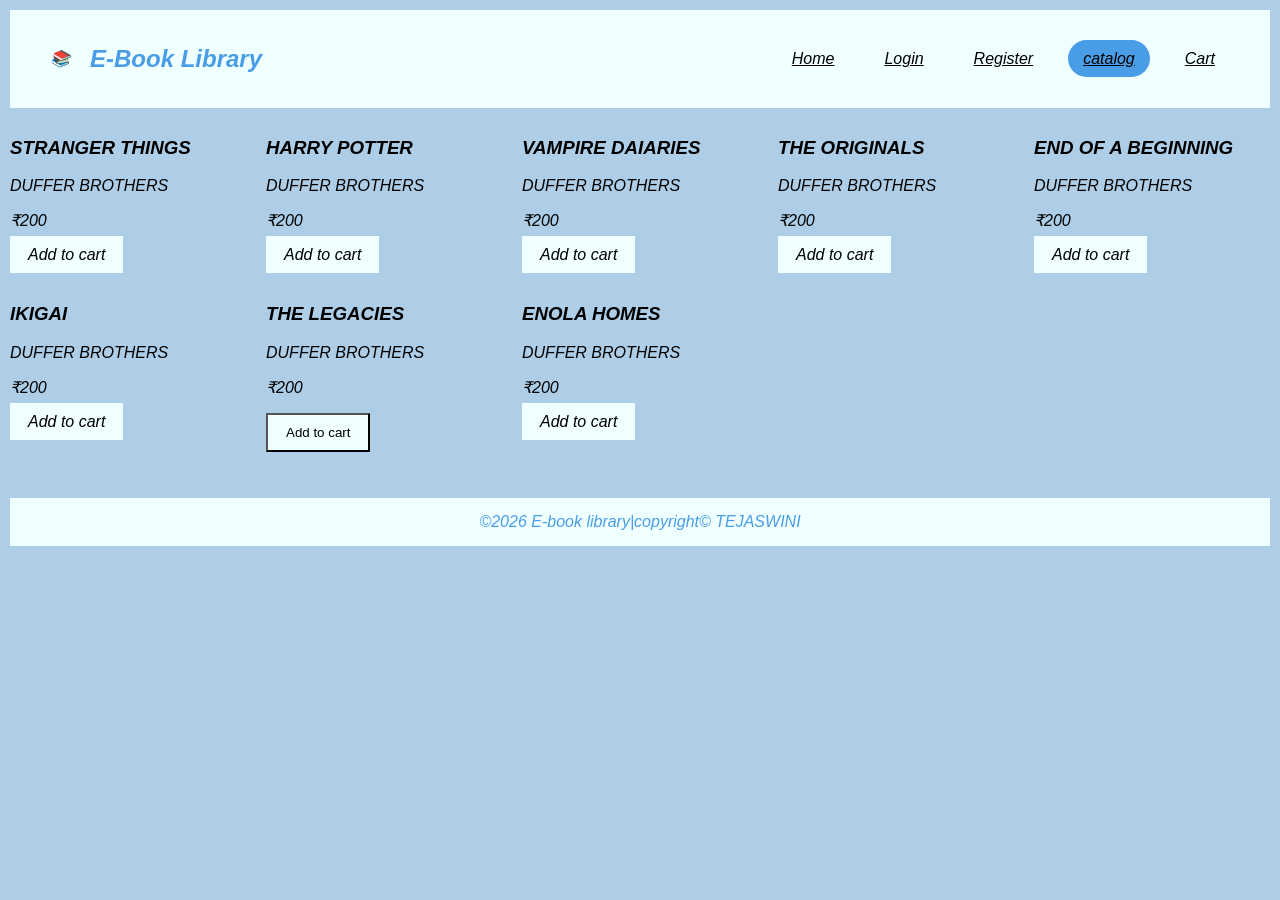
<file: EXP-1/catalog.html>
<!DOCTYPE html>
<html lang="en">
<head>
    <meta charset="UTF-8">
    <meta name="viewport" content="width=device-width, initial-scale=1.0">
    <title>catalog</title>
    <link rel="stylesheet" href="styles.css">
</head>
<body>
     <header>
        <div class="logo">
            <div class="c">📚</div>
            <h2>E-Book Library</h2>
            <div class="s"></div>
        

        </div>
        <nav>
           <ul>
             <li><a href="index.html">Home</a></li>
             <li><a href="login.html">Login</a></li>
             <li><a href="register.html">Register</a></li>
             <li><a href="catalog.html" class="active">catalog</a></li>
             <li><a href="cart.html">Cart</a></li>
           </ul>

        </nav>
        </header>
        <section class="books">
            <div class="card">
                <h3>STRANGER THINGS</h3>
                <P>DUFFER BROTHERS</P>
                <P>₹200</P>
                <a class="btn">Add to cart</a>
            </div>

            <div class="card">
                <h3>HARRY POTTER</h3>
                <P>DUFFER BROTHERS</P>
                <P>₹200</P>
                <a class="btn">Add to cart</a>
            </div>

             <div class="card">
                <h3>VAMPIRE DAIARIES</h3>
                <P>DUFFER BROTHERS</P>
                <P>₹200</P>
                <a class="btn">Add to cart</a>
            </div>

            <div class="card">
                <h3>THE ORIGINALS</h3>
                <P>DUFFER BROTHERS</P>
                <P>₹200</P>
                <a class="btn">Add to cart</a>
            </div>
            <div class="card">
                <h3>END OF A BEGINNING</h3>
                <P>DUFFER BROTHERS</P>
                <P>₹200</P>
                <a class="btn">Add to cart</a>
            </div>

            <div class="card">
                <h3>IKIGAI</h3>
                <P>DUFFER BROTHERS</P>
                <P>₹200</P>
                <a class="btn">Add to cart</a>
            </div>

             <div class="card">
                <h3>THE LEGACIES</h3>
                <P>DUFFER BROTHERS</P>
                <P>₹200</P>
                <button class="btn">Add to cart</button>
            </div>

            <div class="card">
                <h3>ENOLA HOMES</h3>
                <P>DUFFER BROTHERS</P>
                <P>₹200</P>
                <a class="btn">Add to cart</a>
            </div>
        </section>
    <br><br>

    <footer>©️2026 E-book library|copyright©️ TEJASWINI</footer>
</body>
</html>
</file>
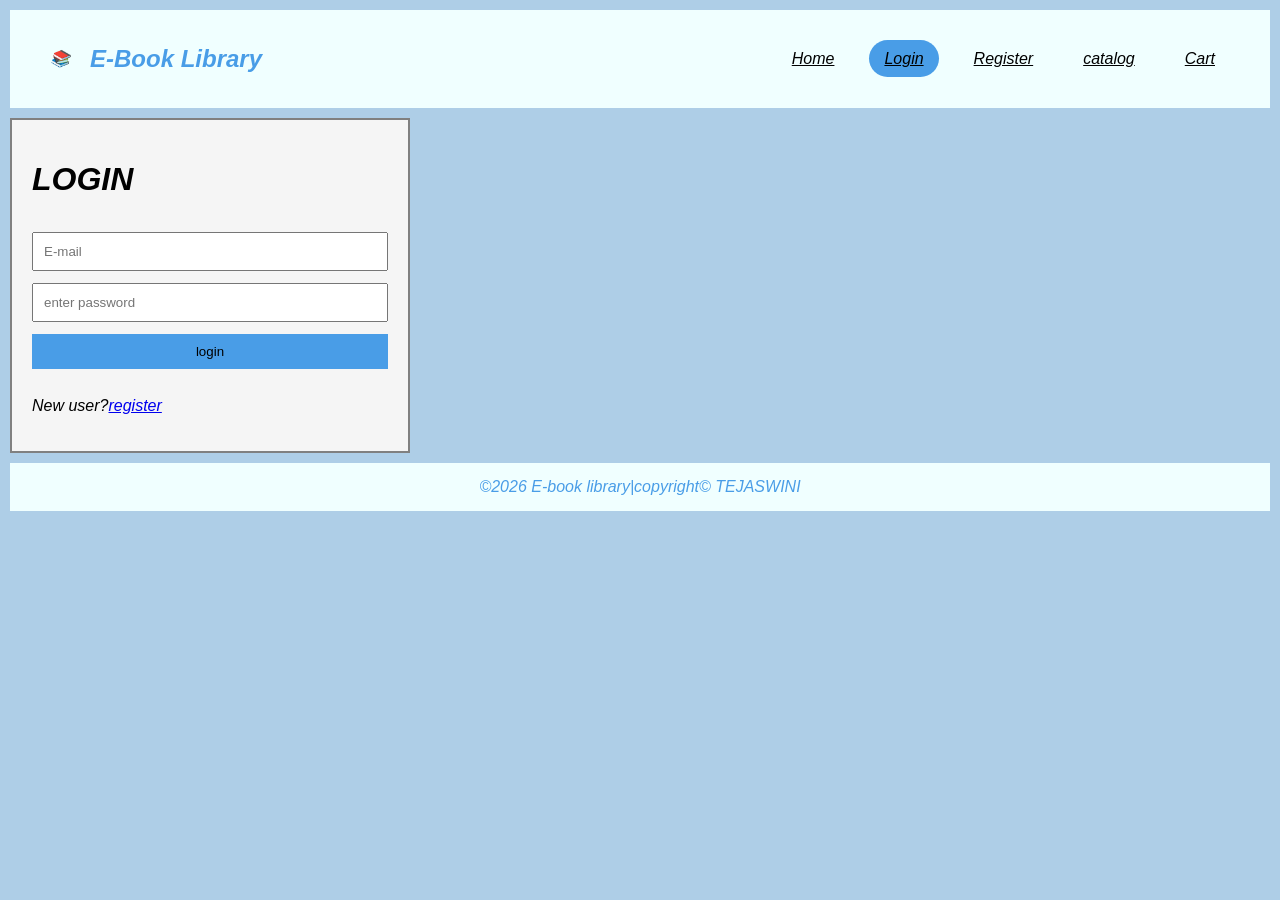
<file: EXP-1/login.html>
<!DOCTYPE html>
<html lang="en">
<head>
    <meta charset="UTF-8">
    <meta name="viewport" content="width=device-width, initial-scale=1.0">
    <title>LOGIN</title>
    <link rel="stylesheet" href="styles.css">
</head>
<body>
    <header>
        <div class="logo">
            <div class="c">📚</div>
            <h2>E-Book Library</h2>
            <div class="s"></div>
        

        </div>
        <nav>
           <ul>
             <li><a href="index.html">Home</a></li>
             <li><a href="login.html" class="active">Login</a></li>
             <li><a href="register.html">Register</a></li>
             <li><a href="catalog.html">catalog</a></li>
             <li><a href="cart.html">Cart</a></li>
           </ul>
        </nav>
   
    </header>
    <div class="center">
        <form class="form">
            <h1>LOGIN</h1>
            <input placeholder="E-mail">
            <input type="password" placeholder="enter password">
            <button>login</button>
            <p>New user?<a href="register.html">register</a></p>
        </form>
    </div>
    <footer>©️2026 E-book library|copyright©️ TEJASWINI</footer>
</body>
</html>
</file>
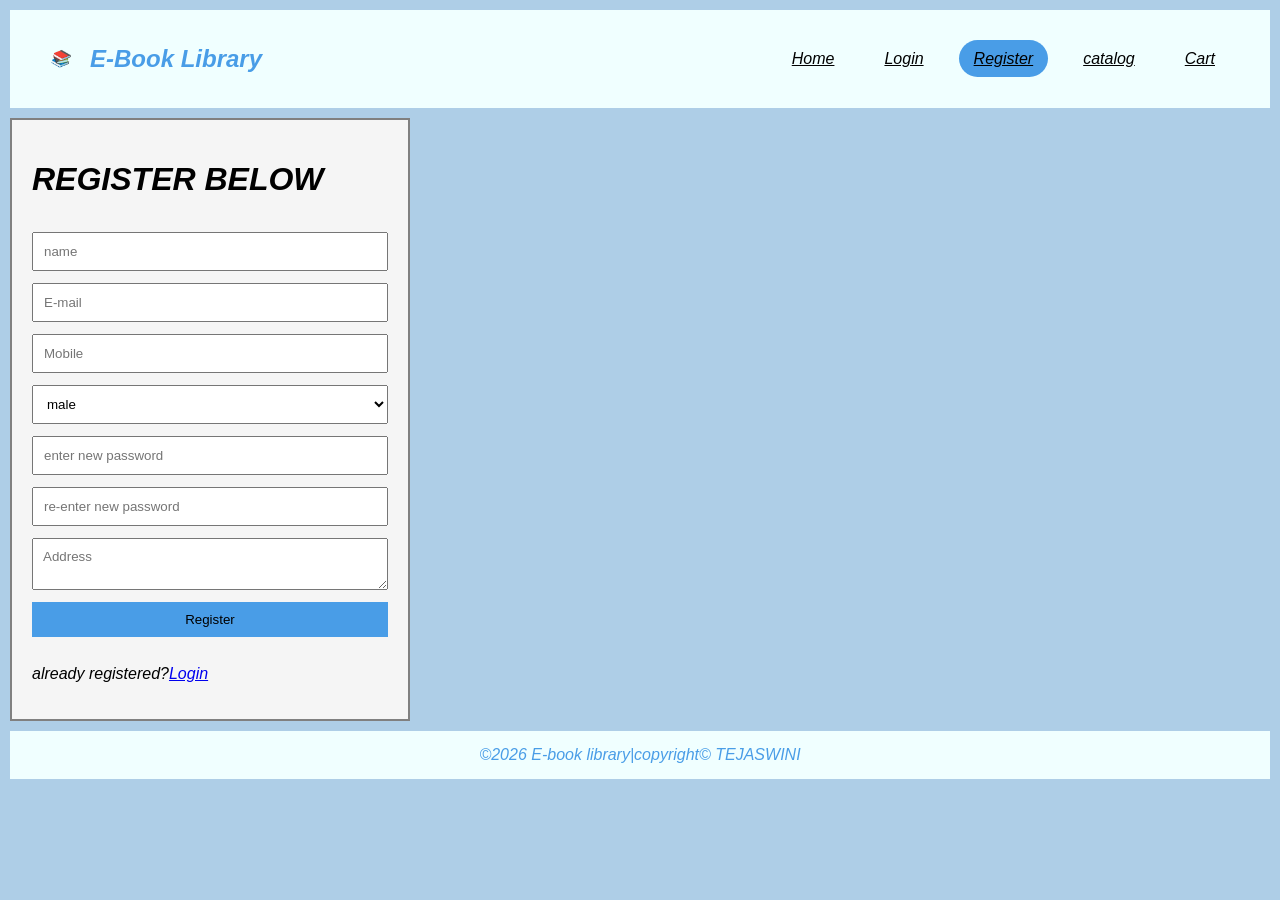
<file: EXP-1/register.html>
<!DOCTYPE html>
<html lang="en">
<head>
    <meta charset="UTF-8">
    <meta name="viewport" content="width=device-width, initial-scale=1.0">
    <title>Registration</title>
    <link rel="stylesheet" href="styles.css">
</head>
<body>
    <header>
        <div class="logo">
            <div class="c">📚</div>
            <h2>E-Book Library</h2>
            <div class="s"></div>
        

        </div>
        <nav>
           <ul>
             <li><a href="index.html">Home</a></li>
             <li><a href="login.html">Login</a></li>
             <li><a href="register.html" class="active">Register</a></li>
             <li><a href="catalog.html">catalog</a></li>
             <li><a href="cart.html">Cart</a></li>
           </ul>
        </nav>
   
    </header>
    <div class="center">
        <form class="form">
            <h1>REGISTER BELOW</h1>
            <input placeholder="name">
            <input placeholder="E-mail">
            <input placeholder="Mobile">
            <select><option>male</option><option>Female</option></select>
            <input type="password" placeholder="enter new password">
            <input type="password" placeholder="re-enter new password">
            <textarea placeholder="Address"></textarea>
            <button>Register</button>
            <p>already registered?<a href="login.html">Login</a></p>

        </form>
    </div>
    <footer>©️2026 E-book library|copyright©️ TEJASWINI</footer>
</body>
</html>
</file>
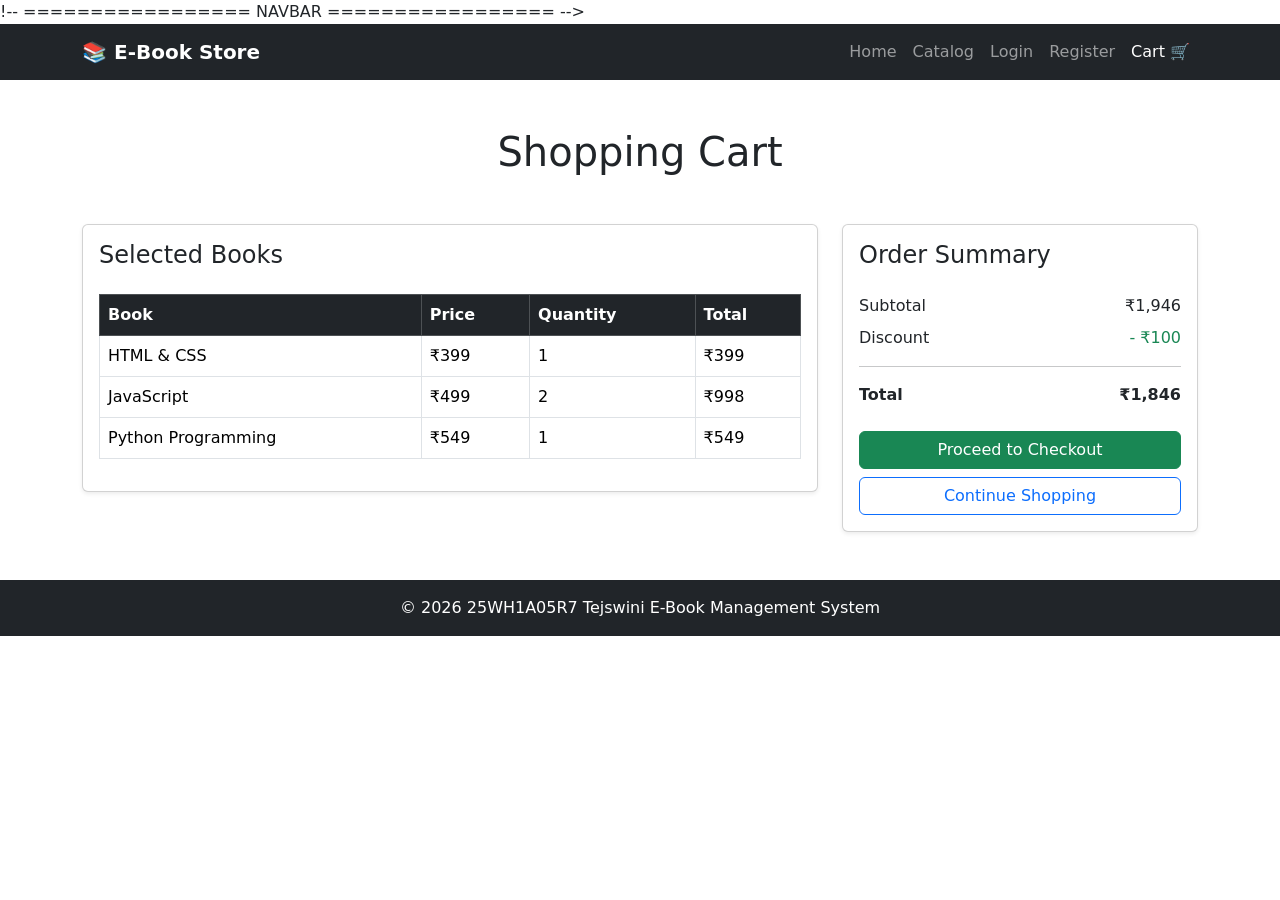
<file: EXP-2/cart.html>
<!DOCTYPE html>

<html lang="en">

<head>


<meta charset="UTF-8">

<meta name="viewport"
      content="width=device-width, initial-scale=1.0">

<title>Shopping Cart - E-Book Store</title>

<!-- Bootstrap CSS -->

<link href="https://cdn.jsdelivr.net/npm/bootstrap@5.3.8/dist/css/bootstrap.min.css"
      rel="stylesheet">


</head>

<body>
    !-- ================= NAVBAR ================= -->

<nav class="navbar navbar-expand-lg navbar-dark bg-dark">


<div class="container">

    <a class="navbar-brand fw-bold"
       href="index.html">

        📚 E-Book Store

    </a>


    <button class="navbar-toggler"
            type="button"
            data-bs-toggle="collapse"
            data-bs-target="#navbarNav">

        <span class="navbar-toggler-icon"></span>

    </button>


    <div class="collapse navbar-collapse"
         id="navbarNav">

        <ul class="navbar-nav ms-auto">

            <li class="nav-item">

                <a class="nav-link"
                   href="index.html">

                    Home

                </a>

            </li>


            <li class="nav-item">

                <a class="nav-link"
                   href="catalog.html">

                    Catalog

                </a>

            </li>


            <li class="nav-item">
<a class="nav-link"
                   href="login.html">

                    Login

                </a>

            </li>


            <li class="nav-item">

                <a class="nav-link"
                   href="register.html">

                    Register

                </a>

            </li>


            <li class="nav-item">

                <a class="nav-link active"
                   href="cart.html">

                    Cart 🛒

                </a>

            </li>

        </ul>

    </div>

</div>


</nav>

<!-- ================= CART ================= -->

<div class="container my-5">


<h1 class="text-center mb-5">
    Shopping Cart
</h1>


<div class="row g-4">


    <!-- ================= CART TABLE ================= -->

    <div class="col-12 col-lg-8">
        <div class="card shadow-sm">

            <div class="card-body">

                <h4 class="mb-4">
                    Selected Books
                </h4>


                <div class="table-responsive">

                    <table class="table table-bordered
                                  table-hover align-middle">

                        <thead class="table-dark">

                            <tr>

                                <th>
                                    Book
                                </th>

                                <th>
                                    Price
                                </th>

                                <th>
                                    Quantity
                                </th>

                                <th>
                                    Total
                                </th>

                            </tr>

                        </thead>


                        <tbody>

                            <tr>

                                <td>
                                    HTML & CSS
                                </td>

                                <td>
                                    ₹399
                                </td>

                                <td>
                                    1
                                </td>

                                <td>
                                    ₹399
                                </td>

                            </tr>


                            <tr>

                                <td>
                                    JavaScript
                                </td>

                                <td>
                                    ₹499
                                </td>

                                <td>
                                    2
                                </td>

                                <td>
                                    ₹998
                                </td>

                            </tr>


                            <tr>

                                <td>
                                    Python Programming
                                </td>

                                <td>
                                    ₹549
                                </td>

                                <td>
                                    1
                                </td>

                                <td>
                                    ₹549
                                </td>

                            </tr>

                        </tbody>

                    </table>

                </div>

            </div>

        </div>
        </div>


    <!-- ================= ORDER SUMMARY ================= -->

    <div class="col-12 col-lg-4">

        <div class="card shadow-sm">

            <div class="card-body">

                <h4 class="card-title mb-4">
                    Order Summary
                </h4>


                <div class="d-flex justify-content-between mb-2">

                    <span>
                        Subtotal
                    </span>

                    <span>
                        ₹1,946
                    </span>

                </div>


                <div class="d-flex justify-content-between mb-2">

                    <span>
                        Discount
                    </span>

                    <span class="text-success">
                        - ₹100
                    </span>

                </div>


                <hr>


                <div class="d-flex justify-content-between">

                    <strong>
                        Total
                    </strong>
                    <strong>
                        ₹1,846
                    </strong>

                </div>


                <button class="btn btn-success w-100 mt-4">

                    Proceed to Checkout

                </button>


                <a href="catalog.html"
                   class="btn btn-outline-primary w-100 mt-2">

                    Continue Shopping

                </a>

            </div>

        </div>

    </div>

</div>


</div>

<!-- ================= FOOTER ================= -->

<footer class="bg-dark text-white text-center p-3">


<p class="mb-0">

    © 2026 25WH1A05R7 Tejswini E-Book Management System

</p>


</footer>

<!-- Bootstrap JavaScript -->

<script src="https://cdn.jsdelivr.net/npm/bootstrap@5.3.8/dist/js/bootstrap.bundle.min.js">
</script>

</body>

</html>
</file>
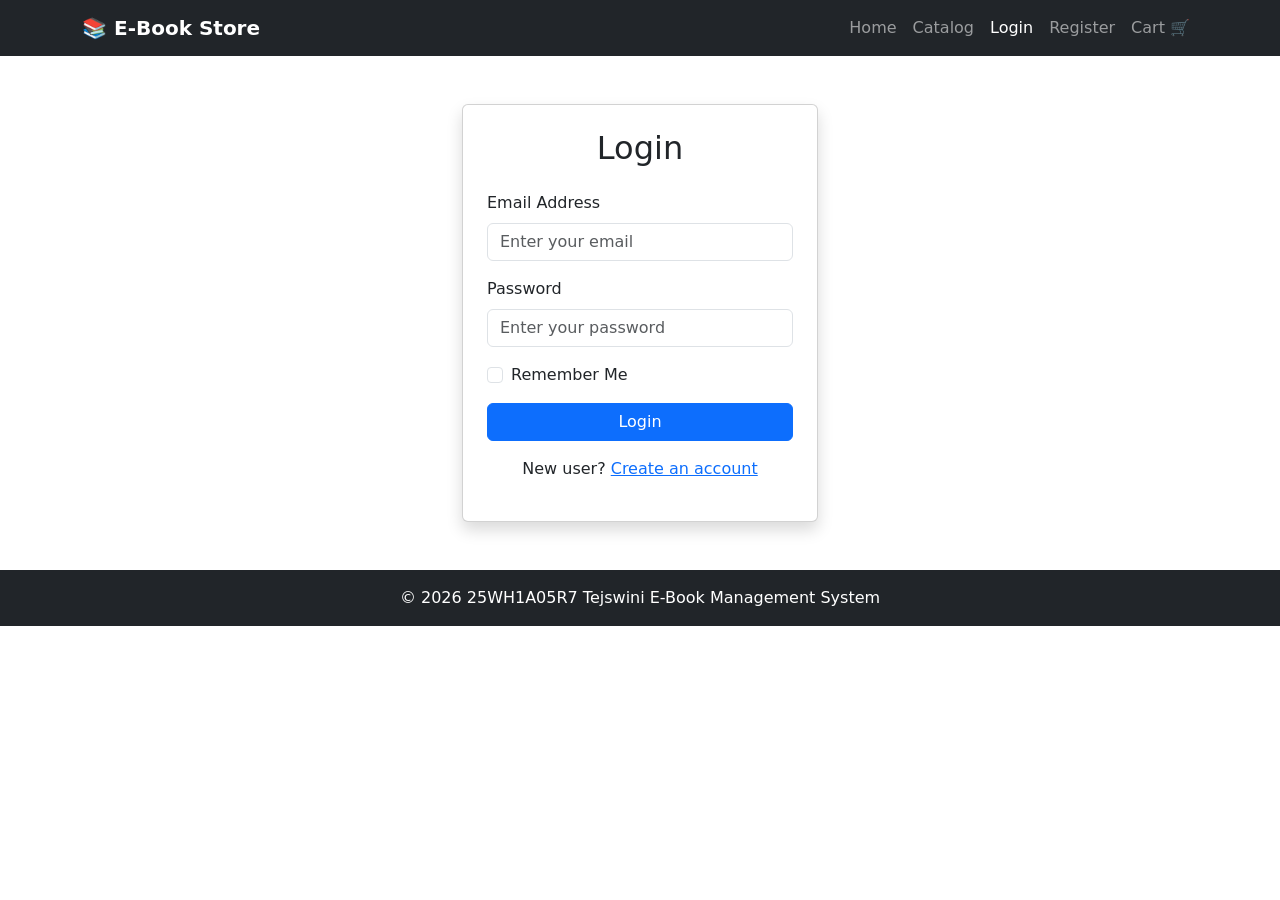
<file: EXP-2/login.html>
<!DOCTYPE html>

<html lang="en">
<head>


<meta charset="UTF-8">

<meta name="viewport"
      content="width=device-width, initial-scale=1.0">

<title>Login - E-Book Store</title>

<!-- Bootstrap CSS -->
<link href="https://cdn.jsdelivr.net/npm/bootstrap@5.3.8/dist/css/bootstrap.min.css"
      rel="stylesheet">


</head>

<body>

<!-- ================= NAVBAR ================= -->

<nav class="navbar navbar-expand-lg navbar-dark bg-dark">


<div class="container">

    <a class="navbar-brand fw-bold"
       href="index.html">

        📚 E-Book Store

    </a>


    <button class="navbar-toggler"
            type="button"
            data-bs-toggle="collapse"
            data-bs-target="#navbarNav">

        <span class="navbar-toggler-icon"></span>

    </button>


    <div class="collapse navbar-collapse"
         id="navbarNav">

        <ul class="navbar-nav ms-auto">

            <li class="nav-item">
                <a class="nav-link"
                   href="index.html">
                    Home
                </a>
            </li>

            <li class="nav-item">
                <a class="nav-link"
                   href="catalog.html">
                    Catalog
                </a>
            </li>
<li class="nav-item">
                <a class="nav-link active"
                   href="login.html">
                    Login
                </a>
            </li>

            <li class="nav-item">
                <a class="nav-link"
                   href="register.html">
                    Register
                </a>
            </li>

            <li class="nav-item">
                <a class="nav-link"
                   href="cart.html">
                    Cart 🛒
                </a>
            </li>

        </ul>

    </div>

</div>


</nav>

<!-- ================= LOGIN FORM ================= -->

<div class="container my-5">


<div class="row justify-content-center">

    <div class="col-12 col-sm-10 col-md-6 col-lg-4">

        <div class="card shadow">

            <div class="card-body p-4">

                <h2 class="text-center mb-4">
                    Login
                </h2>


                <form>

                    <div class="mb-3">

                        <label for="email"
                             class="form-label">

                            Email Address

                        </label>

                        <input type="email"
                               id="email"
                               class="form-control"
                               placeholder="Enter your email"
                               required>

                    </div>


                    <div class="mb-3">

                        <label for="password"
                               class="form-label">

                            Password

                        </label>

                        <input type="password"
                               id="password"
                               class="form-control"
                               placeholder="Enter your password"
                               required>

                    </div>


                    <div class="form-check mb-3">

                        <input class="form-check-input"
                               type="checkbox"
                               id="remember">

                        <label class="form-check-label"
                               for="remember">

                            Remember Me

                        </label>

                    </div>


                    <button type="submit"
                            class="btn btn-primary w-100">

                        Login

                    </button>

                </form>


                <p class="text-center mt-3">

                    New user?

                    <a href="register.html">
                        Create an account
                    </a>

                </p>

            </div>

        </div>

    </div>

</div>


</div>

<!-- ================= FOOTER ================= -->

<footer class="bg-dark text-white text-center p-3">


<p class="mb-0">
    © 2026 25WH1A05R7 Tejswini E-Book Management System
</p>


</footer>

<!-- Bootstrap JavaScript -->

<script src="https://cdn.jsdelivr.net/npm/bootstrap@5.3.8/dist/js/bootstrap.bundle.min.js">
</script>

</body>
</html>
</file>
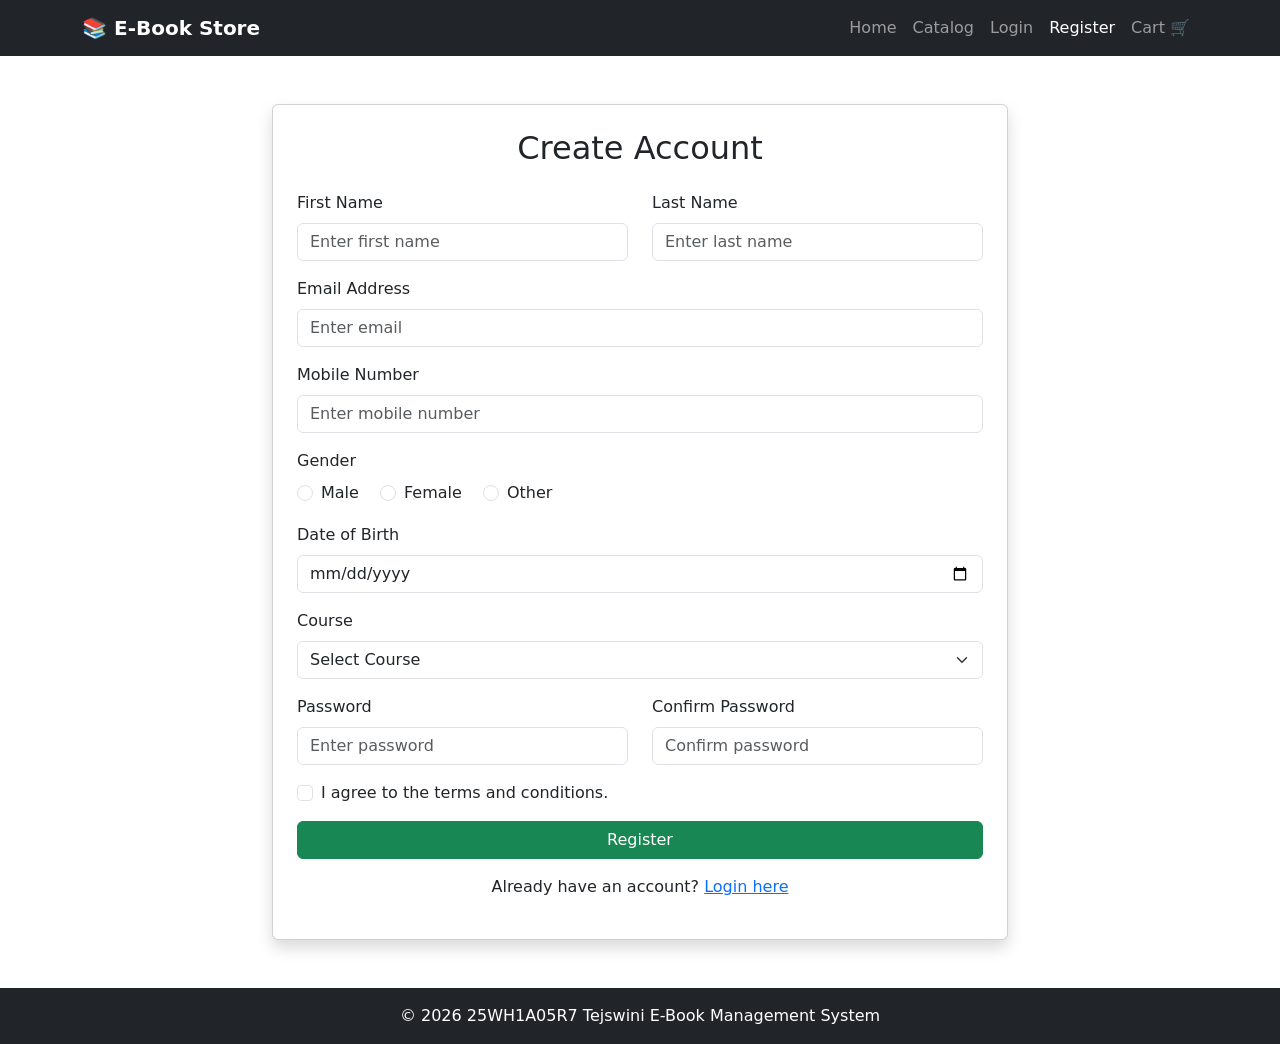
<file: EXP-2/register.html>
<!DOCTYPE html>

<html lang="en">

<head>


<meta charset="UTF-8">

<meta name="viewport"
      content="width=device-width, initial-scale=1.0">

<title>Registration - E-Book Store</title>

<!-- Bootstrap CSS -->

<link href="https://cdn.jsdelivr.net/npm/bootstrap@5.3.8/dist/css/bootstrap.min.css"
      rel="stylesheet">


</head>

<body>

<!-- ================= NAVBAR ================= -->

<nav class="navbar navbar-expand-lg navbar-dark bg-dark">


<div class="container">

    <a class="navbar-brand fw-bold"
       href="index.html">

        📚 E-Book Store

    </a>


    <button class="navbar-toggler"
            type="button"
            data-bs-toggle="collapse"
            data-bs-target="#navbarNav">

        <span class="navbar-toggler-icon"></span>

    </button>


    <div class="collapse navbar-collapse"
         id="navbarNav">

        <ul class="navbar-nav ms-auto">

            <li class="nav-item">
                <a class="nav-link"
                   href="index.html">
                    Home
                </a>
            </li>

            <li class="nav-item">
                <a class="nav-link"
                   href="catalog.html">
                   Catalog
                </a>
            </li>

            <li class="nav-item">
                <a class="nav-link"
                   href="login.html">
                    Login
                </a>
            </li>

            <li class="nav-item">
                <a class="nav-link active"
                   href="register.html">
                    Register
                </a>
            </li>

            <li class="nav-item">
                <a class="nav-link"
                   href="cart.html">
                    Cart 🛒
                </a>
            </li>

        </ul>

    </div>

</div>


</nav>

<!-- ================= REGISTRATION ================= -->

<div class="container my-5">


<div class="row justify-content-center">

    <div class="col-12 col-md-10 col-lg-8">

        <div class="card shadow">

            <div class="card-body p-4">

                <h2 class="text-center mb-4">
                    Create Account
                </h2>


                <form>


                    <!-- Name -->

                    <div class="row">

                        <div class="col-12 col-md-6 mb-3">

                            <label for="firstName"
                                   class="form-label">

                                First Name

                            </label>

                            <input type="text"
                                   id="firstName"
                                   class="form-control"
                                   placeholder="Enter first name"
                                   required>

                        </div>


                        <div class="col-12 col-md-6 mb-3">

                            <label for="lastName"
                                   class="form-label">

                                Last Name

                            </label>

                            <input type="text"
                                   id="lastName"
                                   class="form-control"
                                   placeholder="Enter last name"
                                   required>

                        </div>

                    </div>


                    <!-- Email -->

                    <div class="mb-3">

                        <label for="email"
                               class="form-label">

                            Email Address

                        </label>

                        <input type="email"
                               id="email"
                               class="form-control"
                               placeholder="Enter email"
                               required>

                    </div>


                    <!-- Mobile -->

                    <div class="mb-3">

                        <label for="mobile"
                               class="form-label">

                            Mobile Number

                        </label>

                        <input type="tel"
                               id="mobile"
                               class="form-control"
                               placeholder="Enter mobile number"
                               required>

                    </div>


                    <!-- Gender -->

                    <div class="mb-3">

                        <label class="form-label">
                            Gender
                        </label>

                        <div>

                            <div class="form-check form-check-inline">

                                <input class="form-check-input"
                                       type="radio"
                                       name="gender"
                                       id="male"
                                       value="male">

                                <label class="form-check-label"
                                       for="male">

                                    Male

                                </label>

                            </div>


                            <div class="form-check form-check-inline">

                                <input class="form-check-input"
                                       type="radio"
                                       name="gender"
                                       id="female"
                                       value="female">

                                <label class="form-check-label"
                                       for="female">

                                    Female

                                </label>

                            </div>


                            <div class="form-check form-check-inline">

                                <input class="form-check-input"
                                       type="radio"
                                       name="gender"
                                       id="other"
                                       value="other">

                                <label class="form-check-label"
                                       for="other">

                                    Other

                                </label>

                            </div>

                        </div>

                    </div>


                    <!-- Date of Birth -->

                    <div class="mb-3">

                        <label for="dob"
                               class="form-label">

                            Date of Birth

                        </label>

                        <input type="date"
                               id="dob"
                               class="form-control">

                    </div>


                    <!-- Course -->

                    <div class="mb-3">

                        <label for="course"
                               class="form-label">

                            Course

                        </label>

                        <select id="course"
                                class="form-select">

                            <option selected>
                                Select Course
                            </option>

                            <option>
                                B.Tech
                            </option>

                            <option>
                                M.Tech
                            </option>

                            <option>
                                MCA
                            </option>

                            <option>
                                MBA
                            </option>

                        </select>

                    </div>


                    <!-- Password -->

                    <div class="row">

                        <div class="col-12 col-md-6 mb-3">

                            <label for="password"
                                   class="form-label">

                                Password

                            </label>

                            <input type="password"
                                   id="password"
                                   class="form-control"
                                   placeholder="Enter password"
                                   required>

                        </div>


                        <div class="col-12 col-md-6 mb-3">

                            <label for="confirmPassword"
                                   class="form-label">

                                Confirm Password

                            </label>

                            <input type="password"
                                   id="confirmPassword"
                                   class="form-control"
                                   placeholder="Confirm password"
                                   required>

                        </div>

                    </div>


                    <!-- Terms -->

                    <div class="form-check mb-3">

                        <input class="form-check-input"
                               type="checkbox"
                               id="terms"
                               required>

                        <label class="form-check-label"
                               for="terms">

                            I agree to the terms and conditions.

                        </label>

                    </div>


                    <!-- Submit -->

                    <button type="submit"
                            class="btn btn-success w-100">

                        Register

                    </button>


                </form>


                <p class="text-center mt-3">

                    Already have an account?

                    <a href="login.html">
                        Login here
                    </a>

                </p>

            </div>

        </div>

    </div>

</div>


</div>

<!-- ================= FOOTER ================= -->

<footer class="bg-dark text-white text-center p-3">


<p class="mb-0">
    © 2026 25WH1A05R7 Tejswini E-Book Management System
</p>


</footer>

<!-- Bootstrap JavaScript -->

<script src="https://cdn.jsdelivr.net/npm/bootstrap@5.3.8/dist/js/bootstrap.bundle.min.js">
</script>

</body>

</html>
</file>
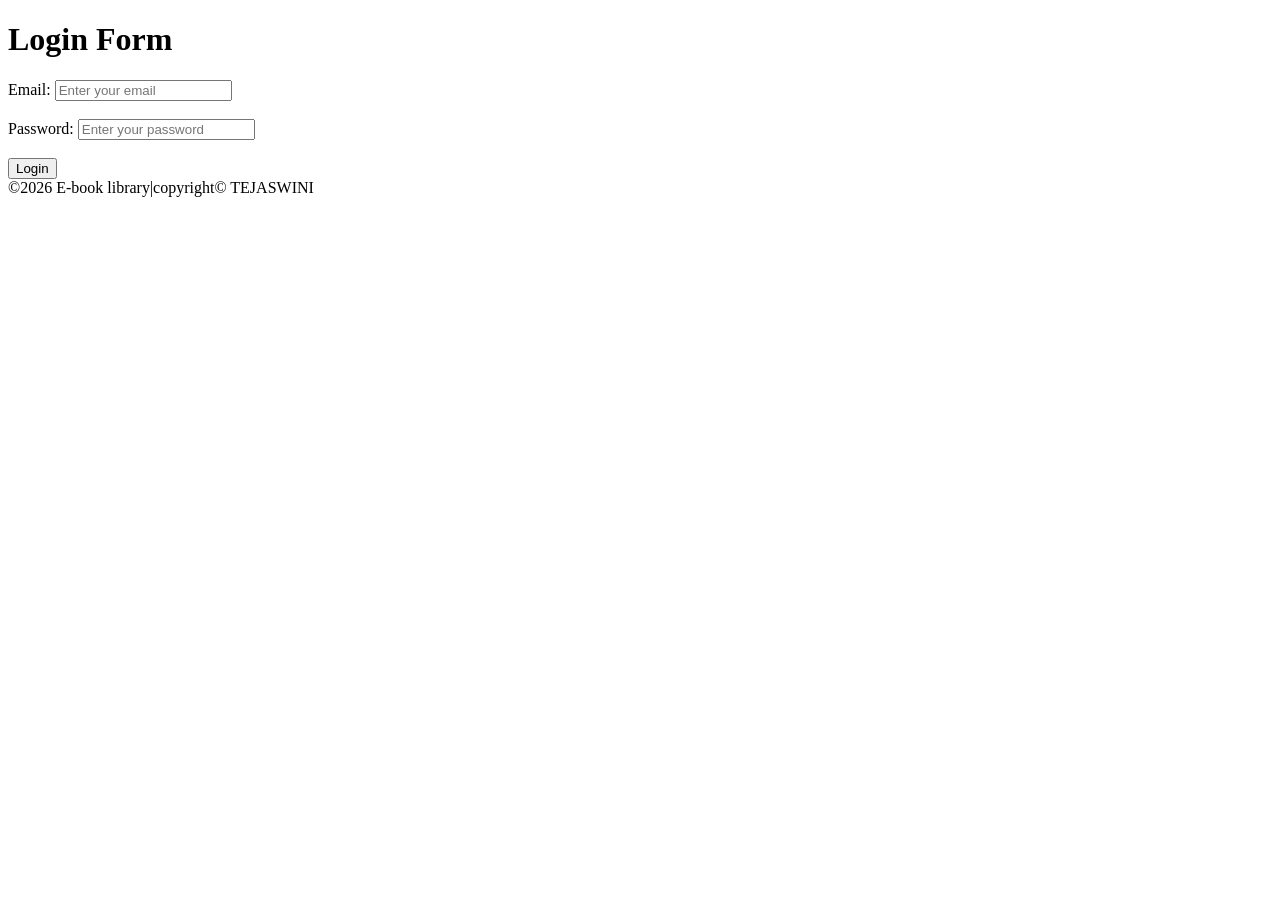
<file: EXP-3/login.html>
<!DOCTYPE html>
<html lang="en">
<head>
<meta charset="UTF-8">
<meta name="viewport" content="width=device-width, initial-scale=1.0">
<title>Index.html</title>
</head>
<body>
<h1>Login Form</h1>
<form id="loginform">
<label for="email">Email:</label>
<input type="text" id="email" placeholder="Enter your email"><br><br>
<label for="password">Password:</label>
<input type="password" id="password" placeholder="Enter your password"><br><br>
<button type="submit">Login</button>
</form>


<script src ="script.js"></script>
</body>
<footer>
    ©️2026 E-book library|copyright©️ TEJASWINI
</footer>
</html>
</file>
<file: EXP-1/styles.css>
*{margin: 50; padding: 10;box-sizing: border-box;font-family: Arial, Helvetica, sans-serif;}
header{
    display: flex;
    justify-content: space-between;
    align-items: center;
    background-color: azure;
    color: rgb(73, 157, 231);
    padding: 15px 40px;
    margin-bottom: 10px;
   
}
body{
    font-family: Arial, Helvetica, sans-serif;
    background-color: rgb(174, 206, 231);
    font-style: italic;
    margin: 10px;
}
form{
    width:400px;
    padding: 20px;
    background-color:whitesmoke;
    border: 2px solid gray;
    display: flex;
    flex-direction: column;
    gap: 12px;
}
h1{
    font-style: oblique;
    color:  rgb(0, 0, 0);
}
button{
    background-color: rgb(129, 176, 211);
   color: black;
}
nav a{
    text-decoration:underline;
    color:black;
    padding: 10px 15px;
    border-radius: 20px;
}
footer{
    background-color: azure;
    text-align: center;
    color: rgb(73, 157, 231);
    padding: 15px ;
    margin-top: 10px;
    
}
.logo{
    display: flex;
    align-items: center;
    gap: 20px;
    
}
.logo.c{
    width: 100px;
    height: 100px;
    border-radius: 50%;
    background-color: azure;
    color: rgb(73, 157, 231);
    display:flex;
    align-items: center;
    justify-content: center;
    font-size: 20px;
}
nav ul{
    display: flex;
    list-style:none;
    gap: 20px;
}
.active,nav a:hover{
    background-color: rgb(73, 157, 231);
    color: black;
}
.hero{
    display: flex;
    justify-content:space-between;
    align-items: center;
    padding: 40px;
}
.hero img{
    width: 420px;
    border-radius: 12px;
}
.btn{
    background-color: azure;
    color: black;
    padding: 10px 18px;

}
.features,.books{
    display:grid;
    grid-template-columns: repeat(auto-fit,minmax(220px,1fr));
    gap:20px;
    padding: 40;
}
.form input,.form textarea,.form select{
    padding: 10px;
}
.form button{
    padding: 10px;
    background-color: rgb(73, 157, 231);
    color: black;
    border: none;
}
</file>
